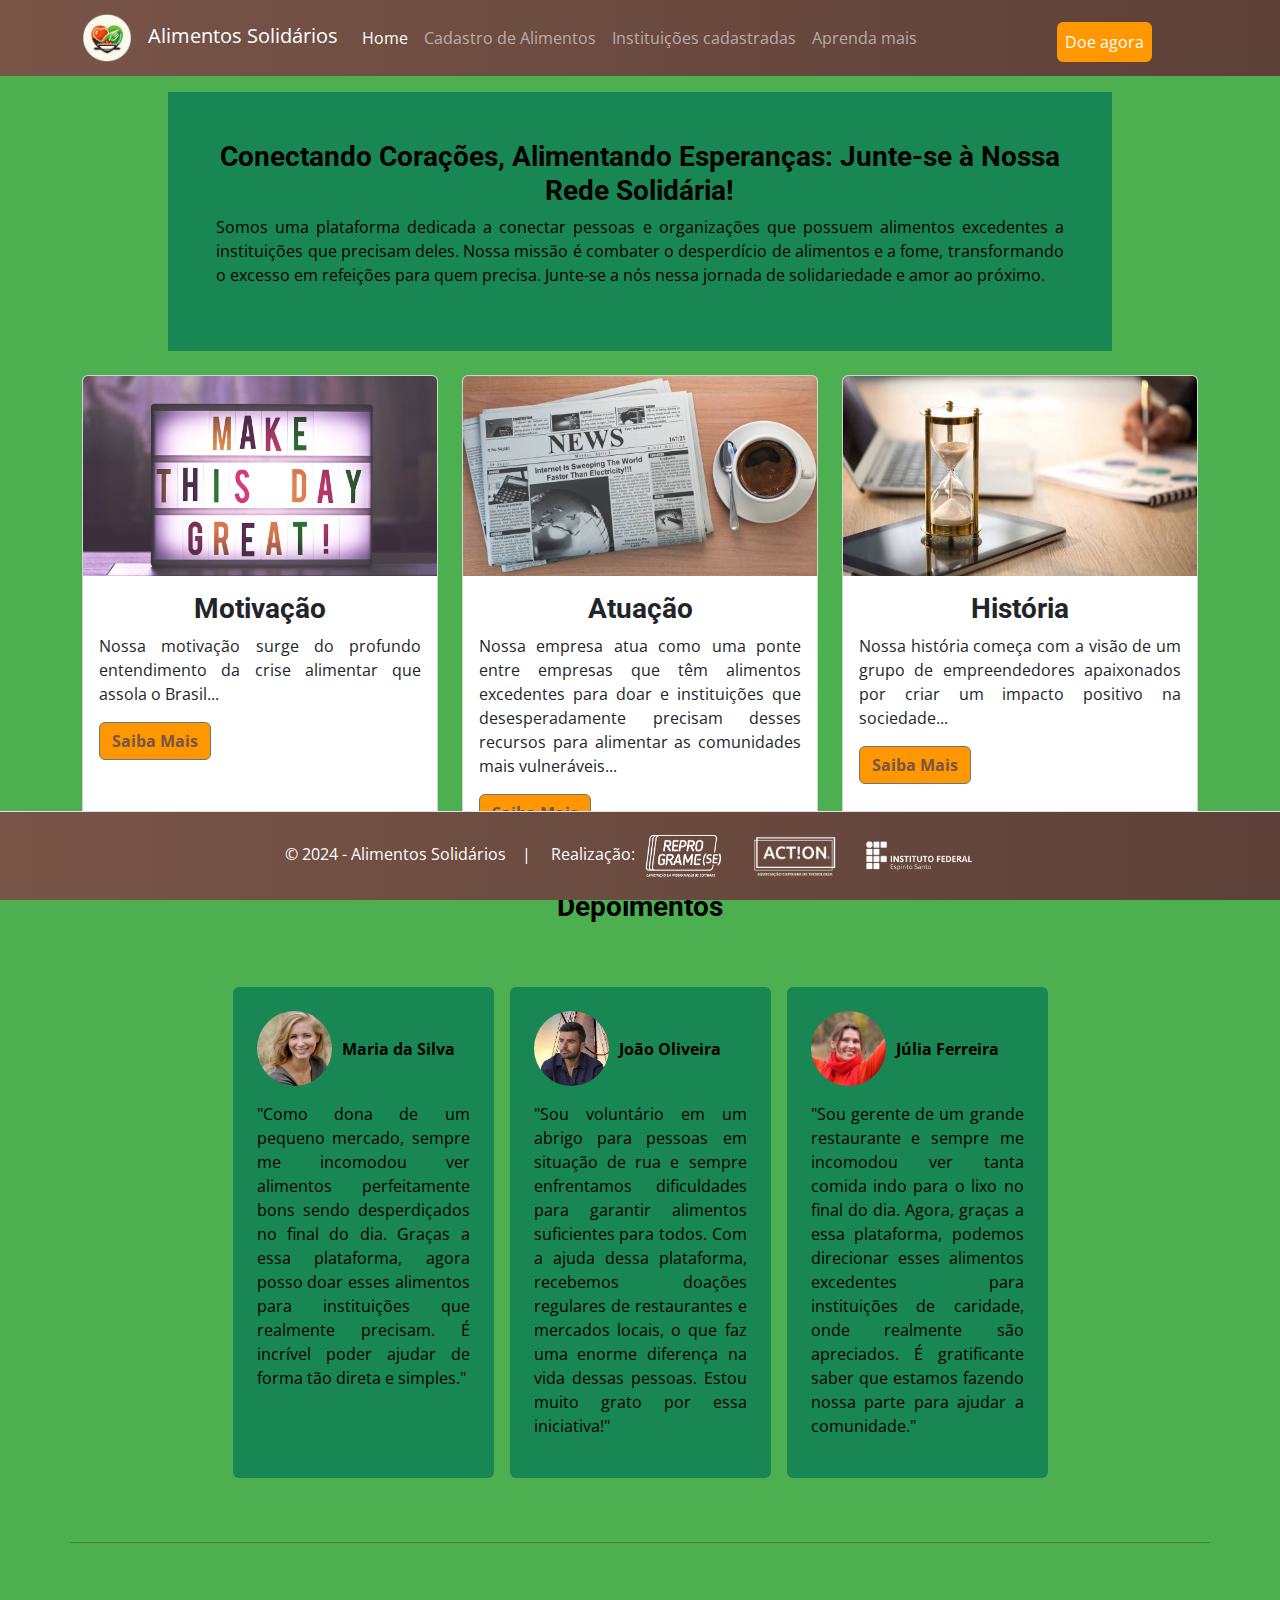
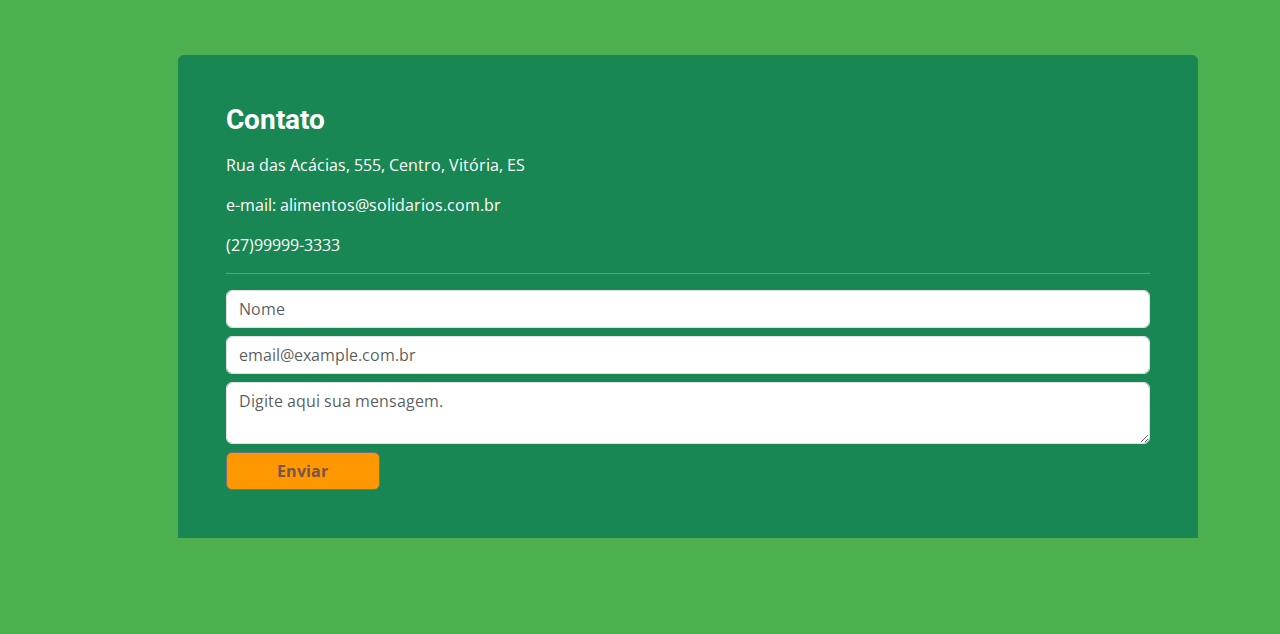
<file: index.html>
<!DOCTYPE html>
<html>

<head>
  <meta charset="UTF-8">
  <meta http-equiv="X-UA-Compatible" content="IE=edge">
  <meta name="viewport" content="width=device-width, initial-scale=1.0">
  <meta name="description" content="Alimentos Solidarios Alimentando Esperanças">
  <meta name="author" content="Joel, Polyana">
  <link rel="shortcut icon" href="/assets/img/logo/icon-site.ico" type="image/x-icon">
  <link href="https://cdn.jsdelivr.net/npm/bootstrap@5.2.2/dist/css/bootstrap.min.css" rel="stylesheet">
  <link href="https://cdn.jsdelivr.net/npm/bootstrap-icons@1.10.2/font/bootstrap-icons.css" rel="stylesheet">
  <link rel="preconnect" href="https://fonts.googleapis.com">
  <link rel="preconnect" href="https://fonts.gstatic.com" crossorigin>
  <link href="https://fonts.googleapis.com/css2?family=Open+Sans:ital,wght@0,300..800;1,300..800&family=Roboto:ital,wght@0,100;0,300;0,400;0,500;0,700;0,900;1,100;1,300;1,400;1,500;1,700;1,900&display=swap" rel="stylesheet">
  <script src="https://cdn.jsdelivr.net/npm/bootstrap@5.2.2/dist/js/bootstrap.bundle.min.js"></script>
  <link href="/assets/css/style.css" rel="stylesheet" type="text/css" />
  <link rel='dns-prefetch' href='//code.responsivevoice.org' />
  <link rel='dns-prefetch' href='//vlibras.gov.br' />
  <title>Alimentos Solidários</title>
</head>

<body style="min-width:372px;">
  <nav class="navbar navbar-expand-lg navbar-dark bg-dark static-top mb-3 header fixed">
    <div class="container">
      <a class="navbar-brand" href="index.html">
        <img src="/assets/img/logo/logo-site.png" alt="Logotipo do site" width="50" class="d-inline-block align-text-center me-3">Alimentos Solidários
      </a>
      <button class="navbar-toggler" type="button" data-bs-toggle="collapse" data-bs-target="#navbarSupportedContent"
        aria-controls="navbarSupportedContent" aria-expanded="false" aria-label="Toggle navigation">
        <span class="navbar-toggler-icon"></span>
      </button>
      <div class="collapse navbar-collapse" id="navbarSupportedContent">
        <ul class="navbar-nav me-auto mb-2 mb-lg-0">
          <li class="nav-item">
              <a class="nav-link active" aria-current="page" href="index.html">Home</a>
          </li>
          <li class="nav-item">
              <a class="nav-link" href="formCadAlim.html">Cadastro de Alimentos</a>
          </li>
          <li class="nav-item">
              <a class="nav-link" href="receptDoacao.html">Instituições cadastradas</a>
          </li>
          <li class="nav-item">
              <a class="nav-link" href="aprendamais.html">Aprenda mais</a>
          </li>
        </ul>
          <div class="navbar-nav col-3 col-md-2 mt-2">
            <a class="nav-link active text-center bg-secondary rounded mb-10 p-2" href="formCadDoacoes.html">Doe agora</a>
          </div>
      </div>
    </div>
  </nav>
  <header>
    <div class="container">
      <div class="row g-3 justify-content-center">
        <div class="mb-4 p-5 col-12 col-lg-10 bg-success text-center">
          <h3>Conectando Corações, Alimentando Esperanças: Junte-se à Nossa Rede Solidária!</h3>
          <div>
            <p class="texto">Somos uma plataforma dedicada a conectar pessoas e organizações que possuem alimentos excedentes a instituições que precisam deles. Nossa missão é combater o desperdício de alimentos e a fome, transformando o excesso em refeições para quem precisa. Junte-se a nós nessa jornada de solidariedade e amor ao próximo.</p>
          </div>
        </div>
      </div>
    </div>
  </header>

  <main>
      <div class="container">
        <div class="row">
            <div class="col-12 col-md-4 mb-4">
                <div class="card h-100">
                    <img src="/assets/img/fotos/motivacao.jpg" class="card-img-top img-fluid" alt="Imagem ilustrativa da motivação">
                    <div class="card-body">
                        <h3 class="card-title text-center">Motivação</h3>
                        <p class="card-text texto">
                            Nossa motivação surge do profundo entendimento da crise alimentar que assola o Brasil...
                        </p>
                        <button type="button"  class="btn btn-secondary" data-bs-toggle="modal" data-bs-target="#modalMotivacao">Saiba Mais</button>
                    </div>
                </div>
            </div>
          <!-- Modal -->
          <div class="modal fade" id="modalMotivacao" tabindex="-1" aria-labelledby="modalMotivacaoLabel" aria-hidden="true">
              <div class="modal-dialog">
                  <div class="modal-content">
                      <div class="modal-header">
                          <h5 class="modal-title" id="modalMotivacaoLabel">Motivação</h5>
                      </div>
                      <div class="modal-body text-justify">
                          Nossa motivação surge do profundo entendimento da crise alimentar que assola o Brasil e do desejo fervoroso de fazer algo significativo para combatê-la. Ao olhar para os números alarmantes de pessoas que sofrem com a fome e a insegurança alimentar, não podemos ficar inertes. Cada estatística representa uma vida, uma família lutando para colocar comida na mesa, e isso nos impulsiona a agir com urgência e determinação.
                      </div>
                      <div class="modal-footer">
                          <button type="button" class="btn btn-secondary" data-bs-dismiss="modal">Fechar</button>
                      </div>
                  </div>
              </div>
          </div>
          
  
          <div class="col-12 col-md-4 mb-4">
              <div class="card h-100">
                  <img src="/assets/img/fotos/atuacao.jpg" class="card-img-top img-fluid" alt="Imagem ilustrativa da atuação">
                  <div class="card-body">
                      <h3 class="card-title text-center">Atuação</h3>
                      <p class="card-text texto">
                          Nossa empresa atua como uma ponte entre empresas que têm alimentos excedentes para doar e instituições que desesperadamente precisam desses recursos para alimentar as comunidades mais vulneráveis...
                      </p>
                      <!-- Botão que aciona o modal -->
                      <button type="button" class="btn btn-secondary" data-bs-toggle="modal" data-bs-target="#modalAtuacao">
                          Saiba Mais
                      </button>
                  </div>
              </div>
          </div>
          <!-- Modal -->
          <div class="modal fade" id="modalAtuacao" tabindex="-1" aria-labelledby="modalAtuacaoLabel" aria-hidden="true">
              <div class="modal-dialog">
                  <div class="modal-content">
                      <div class="modal-header">
                          <h5 class="modal-title" id="modalAtuacaoLabel">Atuação</h5>
                      </div>
                      <div class="modal-body text-justify">
                          Nossa empresa atua como uma ponte entre empresas que têm alimentos excedentes para doar e instituições que desesperadamente precisam desses recursos para alimentar as comunidades mais vulneráveis. Utilizando tecnologia avançada, desenvolvemos uma plataforma digital intuitiva que conecta doadores e receptores de alimentos de forma rápida e eficiente. Trabalhamos em estreita colaboração com empresas de diversos setores, desde produtores agrícolas até supermercados e restaurantes, identificando excedentes alimentares e coordenando sua doação para instituições de caridade, como bancos de alimentos, cozinhas comunitárias e abrigos. Nosso objetivo é maximizar o aproveitamento dos recursos disponíveis, garantindo que nenhum alimento de qualidade seja desperdiçado. Além disso, oferecemos suporte técnico e logístico às empresas parceiras, ajudando-as a implementar práticas sustentáveis de gestão de alimentos e aperfeiçoar seus processos de doação. Estamos comprometidos em construir uma rede sólida de solidariedade e cooperação, onde todos os envolvidos contribuam para reduzir a fome e o desperdício de alimentos no Brasil.
                      </div>
                      <div class="modal-footer">
                          <button type="button" class="btn btn-secondary" data-bs-dismiss="modal">Fechar</button>
                      </div>
                  </div>
              </div>
          </div>
  
        <div class="col-12 col-md-4 mb-4">
            <div class="card h-100">
                <img src="/assets/img/fotos/historia.jpg" class="card-img-top img-fluid" alt="Imagem ilustrativa da história">
                <div class="card-body">
                    <h3 class="card-title text-center">História</h3>
                    <p class="card-text texto">
                        Nossa história começa com a visão de um grupo de empreendedores apaixonados por criar um impacto positivo na sociedade...
                    </p>
                    <!-- Botão que aciona o modal -->
                    <button type="button" class="btn btn-secondary" data-bs-toggle="modal" data-bs-target="#modalHistoria">
                        Saiba Mais
                    </button>
                </div>
            </div>
        </div>

        <!-- Modal -->
        <div class="modal fade" id="modalHistoria" tabindex="-1" aria-labelledby="modalHistoriaLabel" aria-hidden="true">
            <div class="modal-dialog">
                <div class="modal-content">
                    <div class="modal-header">
                        <h5 class="modal-title" id="modalHistoriaLabel">História</h5>
                        <!-- <button type="button" class="btn-close" data-bs-dismiss="modal" aria-label="Close"></button> -->
                    </div>
                    <div class="modal-body text-justify">
                        Nossa história começa com a visão de um grupo de empreendedores apaixonados por criar um impacto positivo na sociedade. Movidos pela indignação diante da desigualdade alimentar que assombra o Brasil, decidimos unir nossas habilidades e recursos para enfrentar esse desafio de frente. Iniciamos nossa jornada pesquisando e estudando a fundo o problema do desperdício de alimentos e a distribuição desigual de recursos alimentares em nosso país. Com base nesse conhecimento, desenvolvemos a ideia de uma plataforma inovadora que facilitaria a doação de alimentos excedentes, conectando doadores e receptores de forma eficiente e transparente. Com determinação e perseverança, construímos nossa empresa do zero, superando obstáculos e desafios ao longo do caminho. Colaboramos com especialistas em tecnologia, nutrição e logística para criar uma plataforma robusta e intuitiva, capaz de atender às necessidades específicas de nossos clientes e parceiros. Hoje, estamos orgulhosos do impacto positivo que nossa empresa está causando na sociedade. A cada dia, mais empresas se juntam a nós nessa jornada de solidariedade e sustentabilidade, e mais instituições e comunidades são beneficiadas com alimentos nutritivos e de qualidade. Estamos comprometidos em continuar lutando contra a fome e o desperdício de alimentos, construindo um futuro mais justo e sustentável para todos os brasileiros.
                    </div>
                    <div class="modal-footer">
                        <button type="button" class="btn btn-secondary" data-bs-dismiss="modal">Fechar</button>
                    </div>
                </div>
            </div>
        </div>
      <hr>
        <div class="col-12">
          <h3 class="text-center">Depoimentos</h3>
          <div class="row p-5 mb-2 justify-content-center">
            <div class="bg-success col-12 col-md-3 p-4 m-2 rounded p-2">
              <div class="d-flex align-items-center "><img src="assets/img/fotos/woman-657753_1280(1).jpg" width="75px" height="75px" alt="foto de uma mulher jovem" class="rounded-circle mb-3">
              <p class="texto-as">Maria da Silva</p></div>
              <p class="texto">"Como dona de um pequeno mercado, sempre me incomodou ver alimentos perfeitamente bons sendo desperdiçados no final do dia. Graças a essa plataforma, agora posso doar esses alimentos para instituições que realmente precisam. É incrível poder ajudar de forma tão direta e simples."</p>
            </div>
            <div class="bg-success col-12 col-md-3 p-4 m-2 rounded p-2">
              <div class="d-flex align-items-center "><img src="assets/img/fotos/sail-boat-3361066_1280(1).jpg" width="75px" height="75px" alt="foto de um homem" class="rounded-circle mb-3">
              <p class="texto-as">João Oliveira</p></div>
              <p class="texto">"Sou voluntário em um abrigo para pessoas em situação de rua e sempre enfrentamos dificuldades para garantir alimentos suficientes para todos. Com a ajuda dessa plataforma, recebemos doações regulares de restaurantes e mercados locais, o que faz uma enorme diferença na vida dessas pessoas. Estou muito grato por essa iniciativa!"</p>
              
            </div>
            <div class="bg-success col-12 col-md-3 p-4 m-2 rounded p-2">
              <div class="d-flex align-items-center "><img src="assets/img/fotos/young-woman-1722402_1280(1).jpg" width="75px" height="75px" alt="foto de uma mulher" class="rounded-circle mb-3">
                <p class="texto-as">Júlia Ferreira</p></div>
              <p class="texto">"Sou gerente de um grande restaurante e sempre me incomodou ver tanta comida indo para o lixo no final do dia. Agora, graças a essa plataforma, podemos direcionar esses alimentos excedentes para instituições de caridade, onde realmente são apreciados. É gratificante saber que estamos fazendo nossa parte para ajudar a comunidade."</p>
              
            </div>
          </div>
        </div>
          <hr>
        <div class="col-12 m-5">
          <div class="bg-success p-5 text-white rounded-top m-5">
            <h3 class="text-white mb-3">Contato</h3>
            <p>Rua das Acácias, 555, Centro, Vitória, ES</p>
            <p>e-mail: alimentos@solidarios.com.br</p>
            <p>(27)99999-3333</p>
            <hr>
            <form action="mailto:alimentos@solidarios.com.br" method="post" enctype="text/plain">
              <div>
              <input class="form-control mb-2" placeholder="Nome" type="text" id="nome">
              </div>
              <div>
              <input class="form-control mb-2" placeholder="email@example.com.br" type="email" id="email" name="email">
              </div>
              <div>
                <textarea class="form-control mb-2" placeholder="Digite aqui sua mensagem." id="mensagem" name="mensagem" rows="2" cols="50"></textarea>
              </div>
                <button type="submit" class="btn btn-secondary col-2">Enviar
            </form>
          </div>
      </div>
      </div>  
  </main>
  <footer class="border-top text-muted bg-light fixed-bottom">
      <div class="container-fluid footer">
          <div class="row py-3">
            <div class="col-lg-12 col-lg-4 text-center text-md-left">
              &copy; 2024 - Alimentos Solidários &nbsp;&nbsp;&nbsp;|&nbsp;&nbsp;&nbsp;&nbsp; Realização:
              <img src="assets/img/logo-reprogramese/preferencial-horizontal-branca.png" alt="Logo-reprogramese" width="90" class="d-inline-block align-text-center me-3">
              <img src="assets/img/logo-action/horizontal-negativa.png" alt="logo-action" width="90" class="d-inline-block align-text-center me-3">
              <img src="assets/img/logo-ifes/ifes-horizontal-branco.png" alt="logo-ifes" width="120" class="d-inline-block align-text-center me-3">
            </div>

          </div>
      </div>
  </footer>
 
  
</body>

</html>
</file>
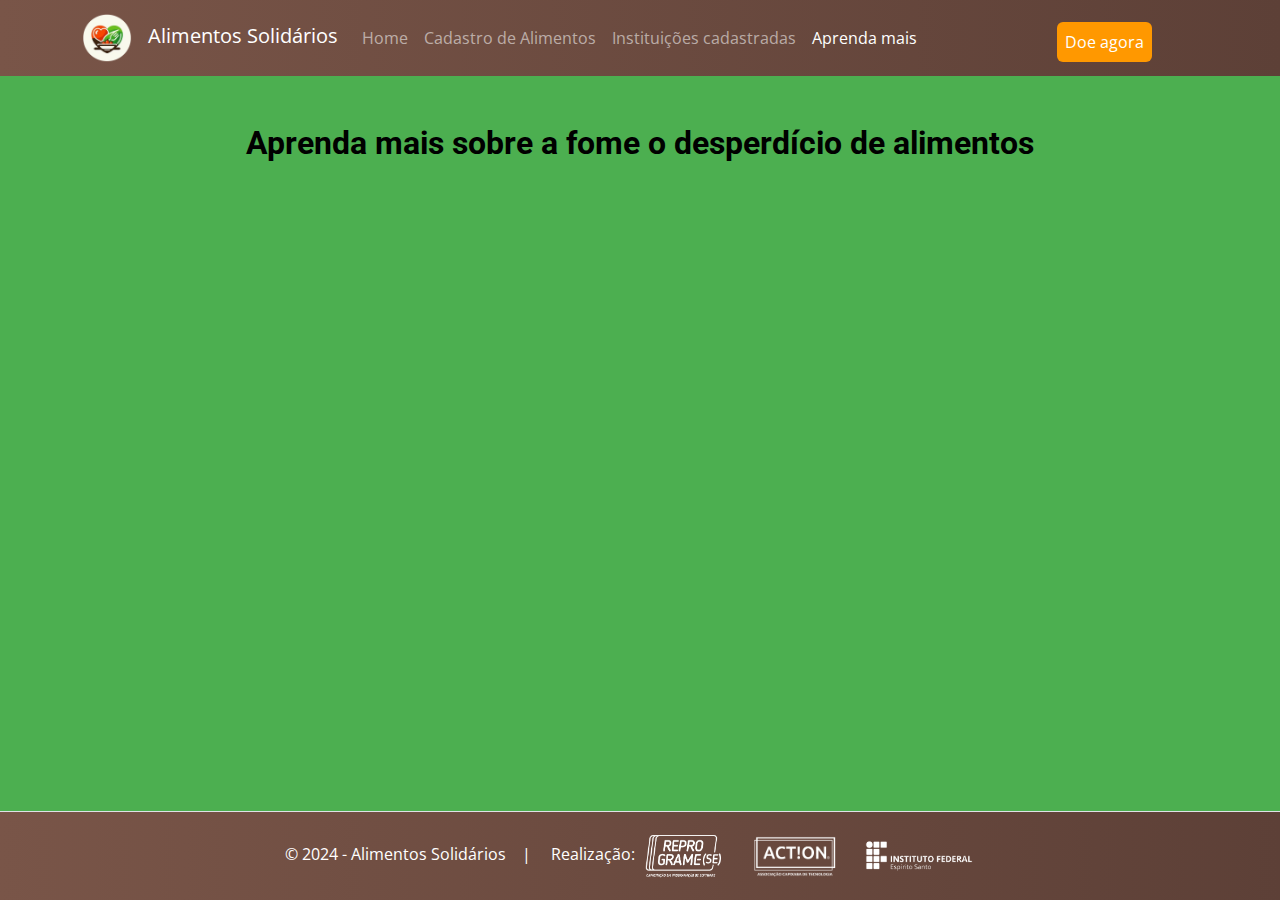
<file: aprendamais.html>
<!DOCTYPE html>
<html>

<head>
  <meta charset="UTF-8">
  <meta http-equiv="X-UA-Compatible" content="IE=edge">
  <meta name="viewport" content="width=device-width, initial-scale=1.0">
  <meta name="description" content="Alimentos Solidarios Alimentando Esperanças">
  <meta name="author" content="Joel, Polyana">
  <link rel="shortcut icon" href="/assets/img/logo/icon-site.ico" type="image/x-icon">
  <link href="https://cdn.jsdelivr.net/npm/bootstrap@5.2.2/dist/css/bootstrap.min.css" rel="stylesheet">
  <link href="https://cdn.jsdelivr.net/npm/bootstrap-icons@1.10.2/font/bootstrap-icons.css" rel="stylesheet">
  <link rel="preconnect" href="https://fonts.googleapis.com">
  <link rel="preconnect" href="https://fonts.gstatic.com" crossorigin>
  <link href="https://fonts.googleapis.com/css2?family=Open+Sans:ital,wght@0,300..800;1,300..800&family=Roboto:ital,wght@0,100;0,300;0,400;0,500;0,700;0,900;1,100;1,300;1,400;1,500;1,700;1,900&display=swap" rel="stylesheet">
  <script src="https://cdn.jsdelivr.net/npm/bootstrap@5.2.2/dist/js/bootstrap.bundle.min.js"></script>
  <link href="/assets/css/style.css" rel="stylesheet" type="text/css"/>
  <link rel='dns-prefetch' href='//code.responsivevoice.org'/>
  <link rel='dns-prefetch' href='//vlibras.gov.br'/>
  <title>Aprenda Mais</title>
</head>

<body style="min-width:372px;">
  <nav class="navbar navbar-expand-lg navbar-dark bg-dark static-top mb-3 header fixed">
    <div class="container">
      <a class="navbar-brand" href="index.html">
        <img src="/assets/img/logo/logo-site.png" alt="Logotipo do site" width="50" class="d-inline-block align-text-center me-3">Alimentos Solidários
      </a>
      <button class="navbar-toggler" type="button" data-bs-toggle="collapse" data-bs-target="#navbarSupportedContent"
        aria-controls="navbarSupportedContent" aria-expanded="false" aria-label="Toggle navigation">
        <span class="navbar-toggler-icon"></span>
      </button>
      <div class="collapse navbar-collapse" id="navbarSupportedContent">
        <ul class="navbar-nav me-auto mb-2 mb-lg-0">
          <li class="nav-item">
              <a class="nav-link" aria-current="page" href="index.html">Home</a>
          </li>
          <li class="nav-item">
              <a class="nav-link" href="formCadAlim.html">Cadastro de Alimentos</a>
          </li>
          <li class="nav-item">
              <a class="nav-link" href="receptDoacao.html">Instituições cadastradas</a>
          </li>
          <li class="nav-item">
              <a class="nav-link active" href="aprendamais.html">Aprenda mais</a>
          </li>
        </ul>
          <div class="navbar-nav col-3 col-md-2 mt-2">
            <a class="nav-link active text-center bg-secondary rounded mb-10 p-2" href="formCadDoacoes.html">Doe agora</a>
          </div>
      </div>
    </div>
  </nav>
  <header class="text-center">
    <h2 class="m-5 fw-bold">Aprenda mais sobre a fome o desperdício de alimentos</h2>
  </header>
  <main class="container">
      <div class="row">
          <div class="col-12 col-lg-4 mb-4">
              <div class="video embed-responsive embed-responsive-16by9">
                  <iframe class="embed-responsive-item" src="https://www.youtube.com/embed/eLq3GzSDnZc?si=-Fl9YzHE3TeHeCpW" title="YouTube video player" frameborder="0" allow="accelerometer; autoplay; clipboard-write; encrypted-media; gyroscope; picture-in-picture; web-share" allowfullscreen></iframe>
              </div>
          </div>
          <div class="col-12 col-lg-4 mb-4">
              <div class="video embed-responsive embed-responsive-16by9">
                  <iframe class="embed-responsive-item" src="https://www.youtube.com/embed/ku5duuAxEbE?si=rKuL0eNIfDPRHTyE" title="YouTube video player" frameborder="0" allow="accelerometer; autoplay; clipboard-write; encrypted-media; gyroscope; picture-in-picture; web-share" allowfullscreen></iframe>
              </div>
          </div>
          <div class="col-12 col-lg-4 mb-4">
            <div class="video embed-responsive embed-responsive-16by9">
              <iframe class="embed-responsive-item" src="https://www.youtube.com/embed/S3FX1kw1fSg?si=dr7X1eH8t4lZz1-x" title="YouTube video player" frameborder="0" allow="accelerometer; autoplay; clipboard-write; encrypted-media; gyroscope; picture-in-picture; web-share" allowfullscreen></iframe>
            </div>
          </div>
          <div class="col-12 col-lg-4 mb-4">
              <div class="video embed-responsive embed-responsive-16by9">
                  <iframe class="embed-responsive-item" src="https://www.youtube.com/embed/cv16a2SE-o8?si=zMsHrzM77WeDuwAO&amp;start=25" title="YouTube video player" frameborder="0" allow="accelerometer; autoplay; clipboard-write; encrypted-media; gyroscope; picture-in-picture; web-share" allowfullscreen></iframe>
              </div>
          </div>
          <div class="col-12 col-lg-4 mb-4">
              <div class="video embed-responsive embed-responsive-16by9">
                 <iframe class="embed-responsive-item" src="https://www.youtube.com/embed/G46AIBIEitw?si=jBHDanTEbvnV6UGJ&amp;start=10" title="YouTube video player" frameborder="0" allow="accelerometer; autoplay; clipboard-write; encrypted-media; gyroscope; picture-in-picture; web-share" allowfullscreen></iframe>
              </div>
          </div>
        <div class="col-12 col-lg-4 mb-4">
            <div class="video embed-responsive embed-responsive-16by9">
              <iframe class="embed-responsive-item"  src="https://www.youtube.com/embed/QXLXnbs4S2Y?si=LYn9csM7YHZY7zq1&amp;start=10" title="YouTube video player" frameborder="0" allow="accelerometer; autoplay; clipboard-write; encrypted-media; gyroscope; picture-in-picture; web-share" allowfullscreen></iframe>
            </div>
        </div>
      </div>
  </main>
  
  <footer class="border-top text-muted bg-light fixed-bottom">
      <div class="container-fluid footer">
          <div class="row py-3">
            <div class="col-lg-12 col-lg-4 text-center text-md-left">
              &copy; 2024 - Alimentos Solidários &nbsp;&nbsp;&nbsp;|&nbsp;&nbsp;&nbsp;&nbsp; Realização:
              <img src="assets/img/logo-reprogramese/preferencial-horizontal-branca.png" alt="Logo-reprogramese" width="90" class="d-inline-block align-text-center me-3">
              <img src="assets/img/logo-action/horizontal-negativa.png" alt="logo-action" width="90" class="d-inline-block align-text-center me-3">
              <img src="assets/img/logo-ifes/ifes-horizontal-branco.png" alt="logo-ifes" width="120" class="d-inline-block align-text-center me-3">
            </div>
          </div>
      </div>
  </footer>
</body>
</html>
</file>
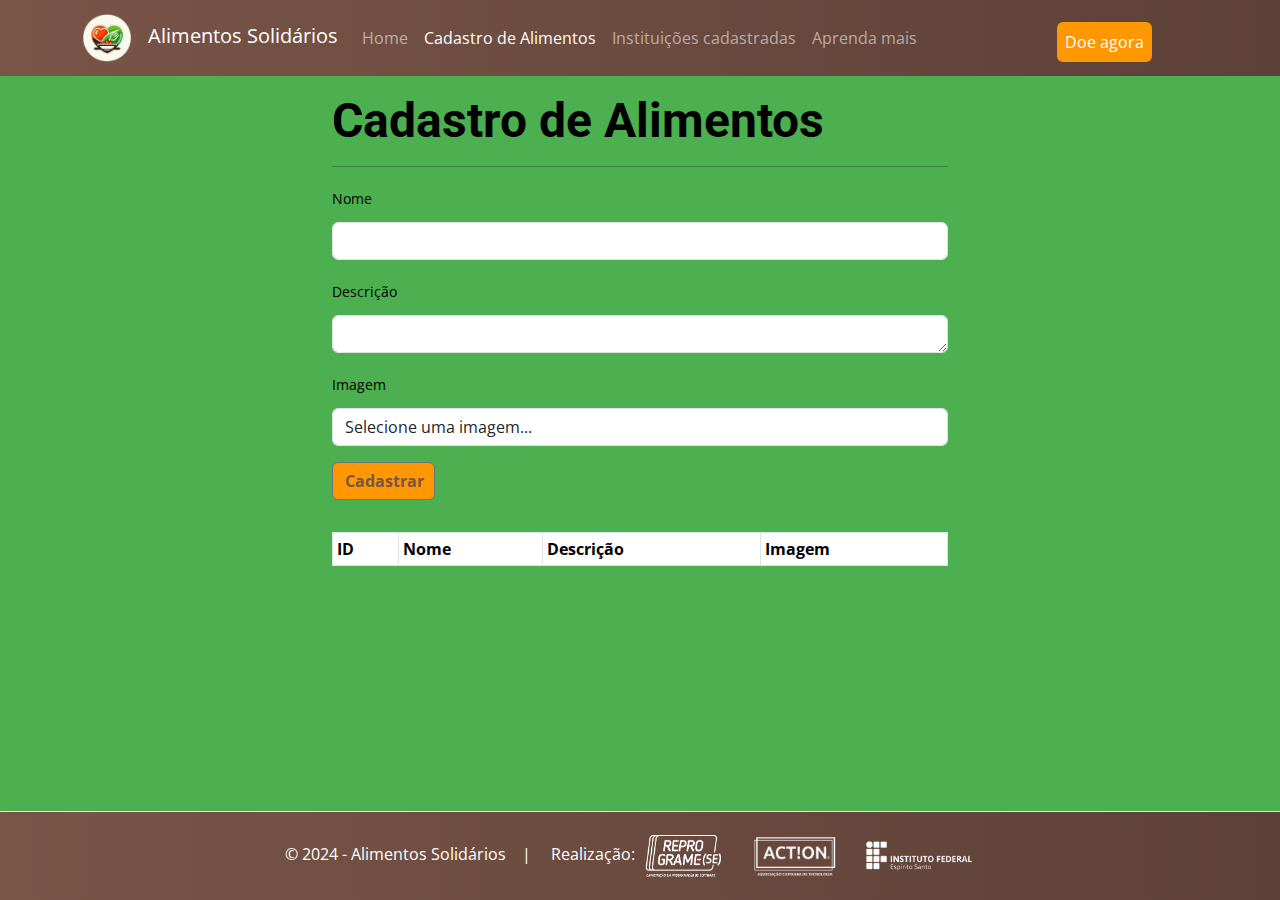
<file: formCadAlim.html>
<!DOCTYPE html>
<html lang="pt-br">

<head>
  <meta charset="UTF-8">
  <meta http-equiv="X-UA-Compatible" content="IE=edge">
  <meta name="viewport" content="width=device-width, initial-scale=1.0">
  <meta name="description" content="Alimentos Solidarios Alimentando Esperanças">
  <meta name="author" content="Joel, Polyana">
  <link rel="shortcut icon" href="/assets/img/logo/icon-site.ico" type="image/x-icon">
  <link href="https://cdn.jsdelivr.net/npm/bootstrap@5.2.2/dist/css/bootstrap.min.css" rel="stylesheet">
  <link href="https://cdn.jsdelivr.net/npm/bootstrap-icons@1.10.2/font/bootstrap-icons.css" rel="stylesheet">
  <link rel="preconnect" href="https://fonts.googleapis.com">
  <link rel="preconnect" href="https://fonts.gstatic.com" crossorigin>
  <link href="https://fonts.googleapis.com/css2?family=Open+Sans:ital,wght@0,300..800;1,300..800&family=Roboto:ital,wght@0,100;0,300;0,400;0,500;0,700;0,900;1,100;1,300;1,400;1,500;1,700;1,900&display=swap" rel="stylesheet">
  <script src="https://cdn.jsdelivr.net/npm/bootstrap@5.2.2/dist/js/bootstrap.bundle.min.js"></script>
  <link href="/assets/css/style.css" rel="stylesheet" type="text/css" />
  <link rel='dns-prefetch' href='//code.responsivevoice.org' />
  <link rel='dns-prefetch' href='//vlibras.gov.br' />
  <script src="/assets/js/ali_imagens.js" defer></script>
  <script src="/assets/js/alimentos.js" defer></script>

    <title>Formulário de Cadastro de Alimentos</title>
</head>

<body>
    <nav class="navbar navbar-expand-lg navbar-dark bg-dark static-top mb-3 header">
        <div class="container">
            <a class="navbar-brand" href="index.html">
                <img src="/assets/img/logo/logo-site.png" alt="Logotipo do site" width="50" class="d-inline-block align-text-center me-3">Alimentos Solidários
            </a>
            <button class="navbar-toggler" type="button" data-bs-toggle="collapse" data-bs-target="#navbarSupportedContent"
                aria-controls="navbarSupportedContent" aria-expanded="false" aria-label="Toggle navigation">
                <span class="navbar-toggler-icon"></span>
            </button>
            <div class="collapse navbar-collapse" id="navbarSupportedContent">
                <ul class="navbar-nav me-auto mb-2 mb-lg-0">
                  <li class="nav-item">
                      <a class="nav-link" aria-current="page" href="index.html">Home</a>
                  </li>
                  <li class="nav-item">
                      <a class="nav-link active" href="formCadAlim.html">Cadastro de Alimentos</a>
                  </li>
                  <li class="nav-item">
                      <a class="nav-link" href="receptDoacao.html">Instituições cadastradas</a>
                  </li>
                  <li class="nav-item">
                      <a class="nav-link" href="aprendamais.html">Aprenda mais</a>
                  </li>
                </ul>
              <div class="navbar-nav col-3 col-md-2 mt-2">
                <a class="nav-link active text-center bg-secondary rounded mb-10 p-2" href="formCadDoacoes.html">Doe agora</a>
              </div>
            </div>
        </div>
    </nav>
    
    <main>
        <div class="container-md col-lg-8 col-xl-6">
            <h1 class="display-5 fw-bold">Cadastro de Alimentos</h1>
            <hr>
            <form id="formAlimento">
                <div class="row mb-3 g-3">
                    <div class="col-12">
                        <label class="col-form-label-sm form-label" for="nome">Nome</label>
                        <input class="form-control" type="text" id="nome" placeholder=" ">
                    </div>
                   
                    <div class="col-12">
                        <label class="col-form-label-sm form-label" for="description">Descrição</label>
                        <textarea class="form-control" rows="1" id="description" placeholder=" "></textarea>
                    </div>
                    <div class="col-12">
                        <label class="col-form-label-sm form-label" for="imagem">Imagem</label>
                        <select class="form-control" id="imagem">
                            <option value="">Selecione uma imagem...</option>
                           
                        </select>
                    </div>
                    <div>
                        <button type="submit" class="btn btn-secondary col-2 col-mb-4 mb-3">Cadastrar</button>
                    </div>
                </div>
            </form>
            <div class="table-responsive">
                <table class="table table-sm table-bordered table-striped" id="tabela">
                    <thead>
                        <tr>
                            <th scope="col">ID</th>
                            <th scope="col">Nome</th>
                            <th scope="col">Descrição</th>
                            <th scope="col">Imagem</th>
                        </tr>
                    </thead>
                    <tbody>
                
                    </tbody>
                </table>
            </div>
        </div>
    </main>
    <footer class="border-top text-muted bg-light fixed-bottom">
        <div class="container-fluid footer">
            <div class="row py-3">
              <div class="col-lg-12 col-lg-4 text-center text-md-left">
                &copy; 2024 - Alimentos Solidários &nbsp;&nbsp;&nbsp;|&nbsp;&nbsp;&nbsp;&nbsp; Realização:
                <img src="assets/img/logo-reprogramese/preferencial-horizontal-branca.png" alt="Logo-reprogramese" width="90" class="d-inline-block align-text-center me-3">
                <img src="assets/img/logo-action/horizontal-negativa.png" alt="logo-action" width="90" class="d-inline-block align-text-center me-3">
                <img src="assets/img/logo-ifes/ifes-horizontal-branco.png" alt="logo-ifes" width="120" class="d-inline-block align-text-center me-3">
              </div>
                
            </div>
        </div>
    </footer>

</body>
    
</html>
</file>
<file: assets/css/style.css>
/*configurações da paleta de cores*/
:root {
  --bs-primary: #4CAF50;    /* Verde */
  --bs-secondary: #FF9800;  /* Laranja */
  --bs-dark: #795548;       /* Marrom */
  --bs-light: #ffffff;      /* Branco */
  --bs-body: #000000;       /* Preto */
}

.carousel-caption h5 {
    color: #ffffff; 
}

.bg-primary {
  background-color: var(--bs-primary) !important;
}

.bg-secondary {
  background-color: var(--bs-secondary) !important;
}

.bg-dark {
  background-color: var(--bs-dark) !important;
}

.btn-primary {
  background-color: var(--bs-primary);
}

.btn-secondary {
  background-color: var(--bs-secondary);
  color: var(--bs-dark);
  font-weight: bold;
}

.btn-dark {
  background-color: var(--bs-dark);
}

.footer, .header{
  background: linear-gradient(to right, #795548, #5D4037);
  color: var(--bs-light);
}

.primary-color{
  background-color: var(--bs-primary);
}

body {
  color: var(--bs-body);
  background-color: var(--bs-primary);
}


h1, h2, h3, h4, h5, h6 {
  color: var(--bs-dark);
}


  /*Configuração dos titulos*/
  h1, h2, h3, h4, h5, h6 {
  font-family: 'Roboto', sans-serif;
  font-weight: 700;
  color: #000000; /*pendente ajuste usando para visualização*/
  }


/*Fonte para os demais itens da página*/
body{
    font-family: 'Open Sans', sans-serif;
    font-weight: Light;
    font-style: normal;
    color: #000000; /*pendente ajuste usando para visualização*/
  }

  .texto{
    text-align: justify;
  }

  .texto-as{
    font-weight: bold;
    margin-left: 10px;
  }

/*configuração imagem card*/
.card-img-top {
    height: 200px;  /* Ajuste este valor conforme necessário */
    object-fit: cover;  /* Isso fará com que a imagem cubra toda a área disponível, cortando as partes que não cabem se necessário */
}

/*alinha texto no body modal*/
.text-justify {
  text-align: justify;
}

textarea
{
  width:100%;
}

.video-container {
    display: flex;
    justify-content: space-between;
    margin-bottom: 20px;
}

.video {
    width: 30%; /* Defina a largura desejada para os vídeos */
    margin-right: 10px;
}
</file>
